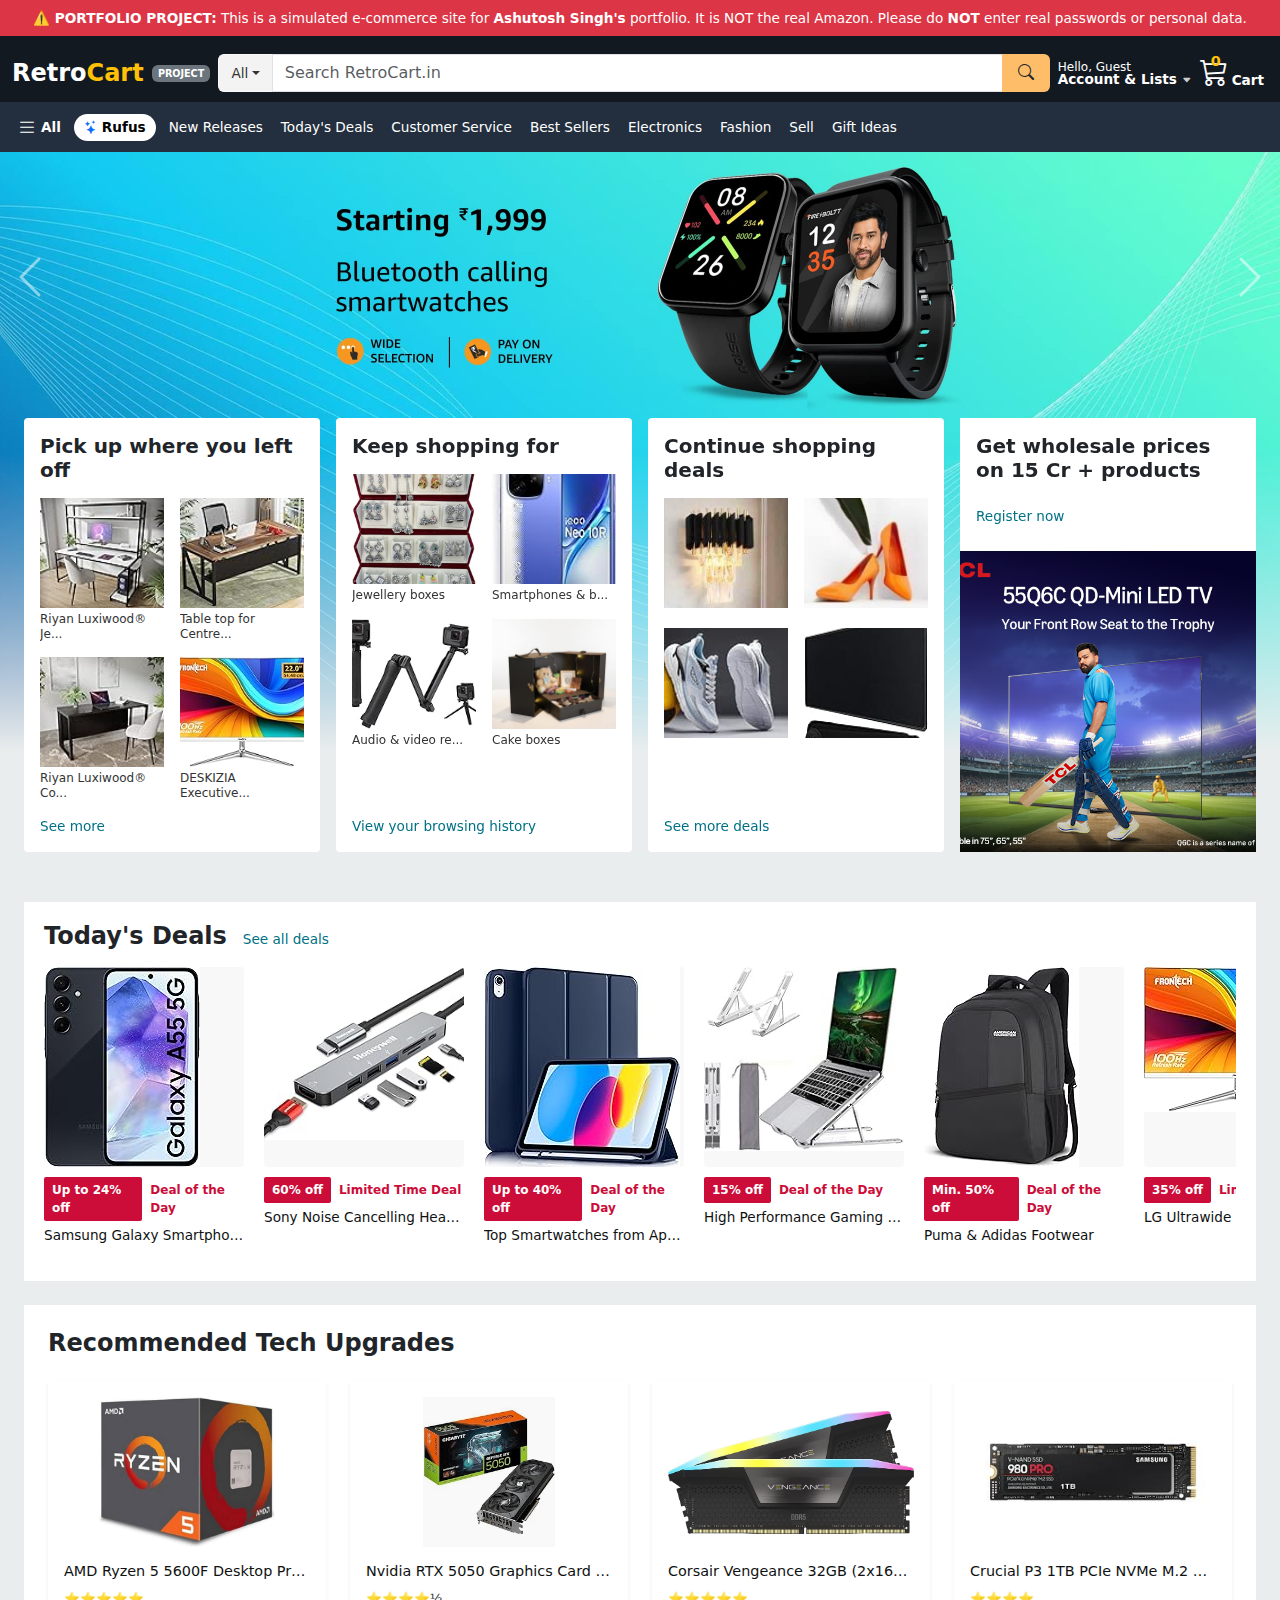
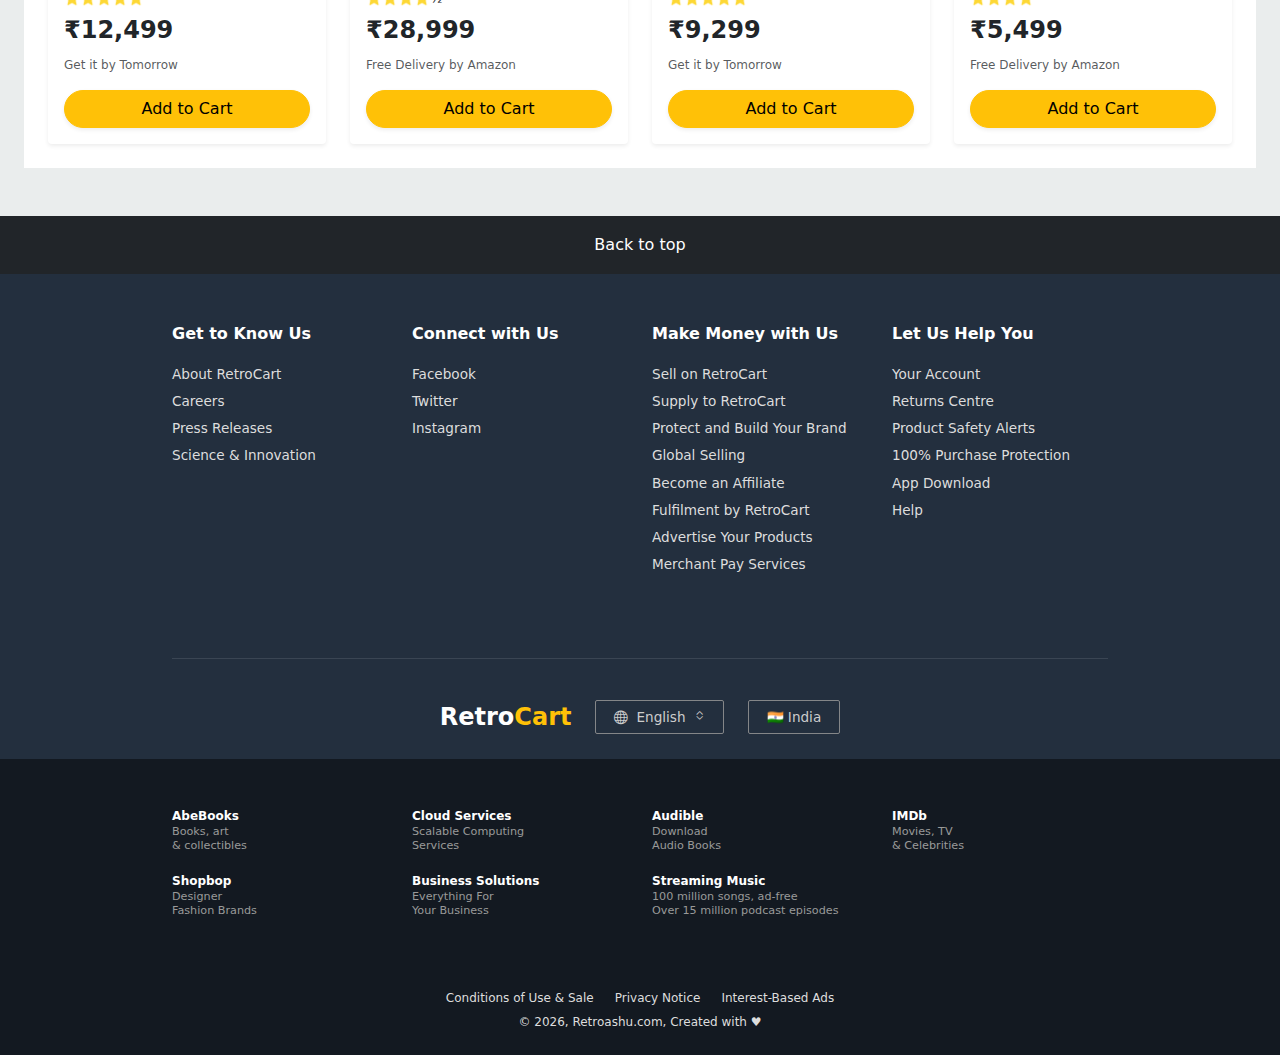
<file: index.html>
<!DOCTYPE html>
<html lang="en">
<head>
  <meta charset="UTF-8">
  <meta name="viewport" content="width=device-width, initial-scale=1.0">
  
  <title>RetroCart | Ashutosh Singh - Front-End Portfolio Project</title>
  <meta name="description" content="A high-fidelity e-commerce simulation built with Vanilla JavaScript and Bootstrap. Part of Ashutosh Singh's (Retroashu) development portfolio.">
  <meta name="keywords" content="Frontend Developer, Portfolio, JavaScript, Bootstrap, E-commerce Clone, Ashutosh Singh">
  <meta name="author" content="Ashutosh Singh">
  
  <meta property="og:title" content="RetroCart | Portfolio Project">
  <meta property="og:description" content="A fully responsive e-commerce clone featuring dynamic cart logic and form validation.">
  <meta property="og:image" content="images/portfolio-preview.png">
  <meta property="og:url" content="https://ashutoshsingh93541.github.io/Amazon-Clone_HTML-CSS-Javascript/">

  <link href="https://cdn.jsdelivr.net/npm/bootstrap@5.3.0/dist/css/bootstrap.min.css" rel="stylesheet">
  <link rel="stylesheet" href="https://cdn.jsdelivr.net/npm/bootstrap-icons@1.10.5/font/bootstrap-icons.css">
  <link rel="stylesheet" href="style.css">
  
  <style>
    .bg-amazon { background-color: #131921; }
    .text-amazon-light { color: #CCCCCC; font-size: 0.75rem; }
    .text-amazon-bold { color: #FFFFFF; font-size: 0.85rem; font-weight: bold; }
    .search-btn { background-color: #febd69; border: none; }
    .search-btn:hover { background-color: #f3a847; }
    .nav-hover:hover { outline: 1px solid white; cursor: pointer; border-radius: 2px; }
  </style>
</head>
<body>
  <div class="bg-danger text-white text-center py-2 px-3" style="font-size: 0.85rem; z-index: 9999; position: relative;">
  <strong>⚠️ PORTFOLIO PROJECT:</strong> This is a simulated e-commerce site for <strong>Ashutosh Singh's</strong> portfolio. 
  It is NOT the real Amazon. Please do <strong>NOT</strong> enter real passwords or personal data.
</div>
  <!-- Main Navbar starts -->
  <header class="bg-amazon text-white py-2">
  <div class="container-fluid px-1 px-md-2">
    <div class="row align-items-center m-0 w-100 g-2">
      
      <div class="col-auto nav-hover">
        <a href="index.html" class="text-decoration-none d-flex align-items-center">
          <span class="fs-4 fw-bold text-white">Retro</span>
          <span class="fs-4 fw-bold text-warning">Cart</span>
          <span class="ms-2 badge bg-secondary d-none d-lg-inline" style="font-size: 0.6rem;">PROJECT</span>
        </a>
      </div>

      <div class="col-12 col-md order-last order-md-0">
        <div class="input-group">
          <button class="btn btn-light dropdown-toggle border-end" type="button" data-bs-toggle="dropdown" style="background-color: #f3f3f3; color: #333; font-size: 0.85rem;">All</button>
          <ul class="dropdown-menu">
            <li><a class="dropdown-item" href="#">All Categories</a></li>
          </ul>
          <input type="text" class="form-control" placeholder="Search RetroCart.in">
          <button class="btn search-btn px-3" aria-label="Search">
            <i class="bi bi-search text-dark"></i>
          </button>
        </div>
      </div>

      <a href="signin.html" class="col-auto nav-hover d-flex flex-column ms-auto ms-md-0 text-decoration-none">
        <span class="text-amazon-light lh-1 d-none d-md-block text-white">Hello, Guest</span>
        <span class="text-amazon-bold lh-1 text-white">Account <span class="d-none d-md-inline">& Lists</span> <i class="bi bi-caret-down-fill text-amazon-light d-none d-md-inline" style="font-size: 0.6rem;"></i></span>
      </a>

      <a href="cart.html" class="col-auto nav-hover d-flex align-items-end position-relative pe-2 text-decoration-none">
        <i class="bi bi-cart3 fs-3 text-white"></i>
        <span id="cart-count" class="position-absolute translate-middle text-warning fw-bold" style="top: 10px; left: 20px; font-size: 0.9rem;">0</span>
        <span class="text-amazon-bold ms-1 mb-1 d-none d-md-inline text-white">Cart</span>
      </a>

    </div>
  </div>
</header>

<nav class="bg-amazon-sub d-flex align-items-center px-2 py-1 flex-nowrap" style="overflow-x: auto;">
  <a href="#" class="sub-nav-link d-flex align-items-center fw-bold"><i class="bi bi-list fs-5 me-1"></i> All</a>
  <a href="#" class="rufus-btn rounded-pill mx-1 d-flex align-items-center"><i class="bi bi-stars text-primary me-1"></i> Rufus</a>
  <a href="#" class="sub-nav-link">New Releases</a>
  <a href="#" class="sub-nav-link">Today's Deals</a>
  <a href="#" class="sub-nav-link">Customer Service</a>
  <a href="#" class="sub-nav-link">Best Sellers</a>
  <a href="#" class="sub-nav-link">Electronics</a>
  <a href="#" class="sub-nav-link">Fashion</a>
  <a href="#" class="sub-nav-link">Sell</a>
  <a href="#" class="sub-nav-link">Gift Ideas</a>
</nav>
<!-- Secondary Navbar ends -->

<!-- Main Carousel Starts -->
 <div class="hero-carousel-container">
  <div id="amazonHeroCarousel" class="carousel slide" data-bs-ride="carousel" data-bs-interval="5000">
    <div class="carousel-inner">
      
      <div class="carousel-item active hero-carousel-item">
        <img src="images/banner-2.png" class="d-block hero-carousel-img" alt="Prime Shopping Days">
      </div>
      
      <div class="carousel-item hero-carousel-item">
        <img src="images/banner-3.png" class="d-block hero-carousel-img" alt="Smart Wearables Sale">
      </div>
      
      <div class="carousel-item hero-carousel-item">
        <img src="images/banner-5.png" class="d-block hero-carousel-img" alt="Great Indian Festival">
      </div>

      <div class="carousel-item hero-carousel-item">
        <img src="images/banner-4.png" class="d-block hero-carousel-img" alt="Great Indian Festival">
      </div>

    </div>

    <button class="carousel-control-prev hero-carousel-control hero-carousel-control-prev" type="button" data-bs-target="#amazonHeroCarousel" data-bs-slide="prev">
      <span class="carousel-control-prev-icon" aria-hidden="true"></span>
      <span class="visually-hidden">Previous</span>
    </button>
    <button class="carousel-control-next hero-carousel-control hero-carousel-control-next" type="button" data-bs-target="#amazonHeroCarousel" data-bs-slide="next">
      <span class="carousel-control-next-icon" aria-hidden="true"></span>
      <span class="visually-hidden">Next</span>
    </button>
  </div>
</div>
 <!-- Main Carousel Ends -->

 <!-- Product List Starts -->
  <div class="container-fluid product-cards-overlay px-4">
  <div class="row g-3"> <div class="col-lg-3 col-md-6">
      <div class="bg-white p-3 product-card">
        <h5 class="fw-bold mb-3">Pick up where you left off</h5>
        
        <div class="row row-cols-2 g-3">
          <div class="col">
            <a href="#" class="text-decoration-none">
              <img src="images/table.png" class="img-fluid mb-1" alt="Product">
              <span class="product-text">Riyan Luxiwood® Je...</span>
            </a>
          </div>
          <div class="col">
            <a href="#" class="text-decoration-none">
              <img src="images/table-3.png" class="img-fluid mb-1" alt="Product">
              <span class="product-text">Table top for Centre...</span>
            </a>
          </div>
          <div class="col">
            <a href="#" class="text-decoration-none">
              <img src="images/table-2.png" class="img-fluid mb-1" alt="Product">
              <span class="product-text">Riyan Luxiwood® Co...</span>
            </a>
          </div>
          <div class="col">
            <a href="#" class="text-decoration-none">
              <img src="images/television.png" class="img-fluid mb-1" alt="Product">
              <span class="product-text">DESKIZIA Executive...</span>
            </a>
          </div>
        </div>
        
        <a href="#" class="card-link">See more</a>
      </div>
    </div>


    <div class="col-lg-3 col-md-6">
      <div class="bg-white p-3 product-card">
        <h5 class="fw-bold mb-3">Keep shopping for</h5>
        
        <div class="row row-cols-2 g-3">
          <div class="col">
            <a href="#" class="text-decoration-none">
              <img src="images/jewellery.png" class="img-fluid mb-1" alt="Product">
              <span class="product-text">Jewellery boxes</span>
            </a>
          </div>
          <div class="col">
            <a href="#" class="text-decoration-none">
              <img src="images/mobile.png" class="img-fluid mb-1" alt="Product">
              <span class="product-text">Smartphones & b...</span>
            </a>
          </div>
          <div class="col">
            <a href="#" class="text-decoration-none">
              <img src="images/gopro.png" class="img-fluid mb-1" alt="Product">
              <span class="product-text">Audio & video re...</span>
            </a>
          </div>
          <div class="col">
            <a href="#" class="text-decoration-none">
              <img src="images/jewellery-2.png" class="img-fluid mb-1" alt="Product">
              <span class="product-text">Cake boxes</span>
            </a>
          </div>
        </div>
        
        <a href="#" class="card-link">View your browsing history</a>
      </div>
    </div>


    <div class="col-lg-3 col-md-6">
      <div class="bg-white p-3 product-card">
        <h5 class="fw-bold mb-3">Continue shopping deals</h5>
        
        <div class="row row-cols-2 g-3">
          <div class="col">
            <a href="#" class="text-decoration-none">
              <img src="images/lights.png" class="img-fluid mb-1" alt="Product">
            </a>
          </div>
          <div class="col">
            <a href="#" class="text-decoration-none">
              <img src="images/sandals.png" class="img-fluid mb-1" alt="Product">
            </a>
          </div>
          <div class="col">
            <a href="#" class="text-decoration-none">
              <img src="images/shoes.png" class="img-fluid mb-1" alt="Product">
            </a>
          </div>
          <div class="col">
            <a href="#" class="text-decoration-none">
              <img src="images/pad.png" class="img-fluid mb-1" alt="Product">
            </a>
          </div>
        </div>
        
        <a href="#" class="card-link">See more deals</a>
      </div>
    </div>


    <div class="col-lg-3 col-md-6">
      <div class="bg-white h-100 d-flex flex-column">
        <div class="p-3">
            <h5 class="fw-bold">Get wholesale prices on 15 Cr + products</h5>
            <a href="#" class="card-link d-block mb-2">Register now</a>
        </div>
        <div class="flex-grow-1 overflow-hidden">
            <img src="images/ads.png" class="w-100 h-100 object-fit-cover" alt="Ad">
        </div>
      </div>
    </div>
  </div> 
</div>
  <!-- Product List Ends -->

  <div class="container-fluid px-4 mb-4">
  <div class="deals-container">
    
    <div class="d-flex align-items-baseline mb-3">
      <h4 class="fw-bold mb-0 me-3">Today's Deals</h4>
      <a href="#" class="text-decoration-none card-link" style="margin-top: 0; padding-top: 0;">See all deals</a>
    </div>
    
    <div class="deals-scroll-row">
      
      <div class="deal-card">
        <div class="deal-img-wrapper">
          <img src="images/samsung.png" alt="Deal">
        </div>
        <div class="d-flex align-items-center mb-1">
          <span class="discount-badge me-2">Up to 24% off</span>
          <span class="deal-text">Deal of the Day</span>
        </div>
        <div class="deal-desc">Samsung Galaxy Smartphones</div>
      </div>

      <div class="deal-card">
        <div class="deal-img-wrapper">
          <img src="images/hub.png" alt="Deal">
        </div>
        <div class="d-flex align-items-center mb-1">
          <span class="discount-badge me-2">60% off</span>
          <span class="deal-text">Limited Time Deal</span>
        </div>
        <div class="deal-desc">Sony Noise Cancelling Headphones</div>
      </div>

      <div class="deal-card">
        <div class="deal-img-wrapper">
          <img src="images/tab.png" alt="Deal">
        </div>
        <div class="d-flex align-items-center mb-1">
          <span class="discount-badge me-2">Up to 40% off</span>
          <span class="deal-text">Deal of the Day</span>
        </div>
        <div class="deal-desc">Top Smartwatches from Apple & Samsung</div>
      </div>

      <div class="deal-card">
        <div class="deal-img-wrapper">
          <img src="images/laptop.png" alt="Deal">
        </div>
        <div class="d-flex align-items-center mb-1">
          <span class="discount-badge me-2">15% off</span>
          <span class="deal-text">Deal of the Day</span>
        </div>
        <div class="deal-desc">High Performance Gaming Laptops</div>
      </div>

      <div class="deal-card">
        <div class="deal-img-wrapper">
          <img src="images/bag.png" alt="Deal">
        </div>
        <div class="d-flex align-items-center mb-1">
          <span class="discount-badge me-2">Min. 50% off</span>
          <span class="deal-text">Deal of the Day</span>
        </div>
        <div class="deal-desc">Puma & Adidas Footwear</div>
      </div>

      <div class="deal-card">
        <div class="deal-img-wrapper">
          <img src="images/television.png" alt="Deal">
        </div>
        <div class="d-flex align-items-center mb-1">
          <span class="discount-badge me-2">35% off</span>
          <span class="deal-text">Limited Time Deal</span>
        </div>
        <div class="deal-desc">LG Ultrawide Monitors</div>
      </div>

      <div class="deal-card">
        <div class="deal-img-wrapper">
          <img src="images/mouse.png" alt="Deal">
        </div>
        <div class="d-flex align-items-center mb-1">
          <span class="discount-badge me-2">Up to 30% off</span>
          <span class="deal-text">Deal of the Day</span>
        </div>
        <div class="deal-desc">Mirrorless Cameras & Lenses</div>
      </div>

    </div>
  </div>
</div>

<div class="container-fluid px-4 mb-5">
  <div class="bg-white p-4">
    <h4 class="fw-bold mb-4">Recommended Tech Upgrades</h4>
    <div class="row g-4" id="dynamic-products-container">
      
    </div>
  </div>
</div>

 <div class="d-grid">
  <button type="button" class="btn btn-dark py-3 btn-block rounded-0" onclick="window.scrollTo(0, 0);">Back to top</button>
</div>

<footer class="bg-amazon-sub pt-5 pb-4">
  <div class="container w-75"> 
    
    <div class="row">
      
      <div class="col-md-3 col-sm-6 mb-4">
        <div class="footer-heading">Get to Know Us</div>
        <ul class="list-unstyled">
          <li><a href="#" class="footer-link">About RetroCart</a></li>
          <li><a href="#" class="footer-link">Careers</a></li>
          <li><a href="#" class="footer-link">Press Releases</a></li>
          <li><a href="#" class="footer-link">Science & Innovation</a></li>
        </ul>
      </div>

      <div class="col-md-3 col-sm-6 mb-4">
        <div class="footer-heading">Connect with Us</div>
        <ul class="list-unstyled">
          <li><a href="#" class="footer-link">Facebook</a></li>
          <li><a href="#" class="footer-link">Twitter</a></li>
          <li><a href="#" class="footer-link">Instagram</a></li>
        </ul>
      </div>

      <div class="col-md-3 col-sm-6 mb-4">
        <div class="footer-heading">Make Money with Us</div>
        <ul class="list-unstyled">
          <li><a href="#" class="footer-link">Sell on RetroCart</a></li>
          <li><a href="#" class="footer-link">Supply to RetroCart</a></li>
          <li><a href="#" class="footer-link">Protect and Build Your Brand</a></li>
          <li><a href="#" class="footer-link">Global Selling</a></li>
          <li><a href="#" class="footer-link">Become an Affiliate</a></li>
          <li><a href="#" class="footer-link">Fulfilment by RetroCart</a></li>
          <li><a href="#" class="footer-link">Advertise Your Products</a></li>
          <li><a href="#" class="footer-link">Merchant Pay Services</a></li>
        </ul>
      </div>

      <div class="col-md-3 col-sm-6 mb-4">
        <div class="footer-heading">Let Us Help You</div>
        <ul class="list-unstyled">
          <li><a href="#" class="footer-link">Your Account</a></li>
          <li><a href="#" class="footer-link">Returns Centre</a></li>
          <li><a href="#" class="footer-link">Product Safety Alerts</a></li>
          <li><a href="#" class="footer-link">100% Purchase Protection</a></li>
          <li><a href="#" class="footer-link">App Download</a></li>
          <li><a href="#" class="footer-link">Help</a></li>
        </ul>
      </div>
      
    </div>

    <div class="footer-line"></div>

    <div class="d-flex justify-content-center align-items-center gap-4">
      
      <a href="index.html" class="text-decoration-none d-flex align-items-center">
        <span class="fs-4 fw-bold text-white">Retro</span>
        <span class="fs-4 fw-bold text-warning">Cart</span>
      </a>
      
      <button class="footer-btn">
        <i class="bi bi-globe"></i> English <i class="bi bi-chevron-expand" style="font-size: 0.7rem;"></i>
      </button>
      
      <button class="footer-btn">
         🇮🇳 India
      </button> 
    </div>
  </div>
</footer>
<div class="bg-amazon pt-5 pb-4">
  <div class="container w-75">
    
    <div class="row mb-5">
      
      <div class="col-md-3 col-sm-6">
        <a href="#" class="footer-bottom-item">
          <span class="footer-bottom-title">AbeBooks</span>
          <span class="footer-bottom-desc">Books, art<br>& collectibles</span>
        </a>
        <a href="#" class="footer-bottom-item">
          <span class="footer-bottom-title">Shopbop</span>
          <span class="footer-bottom-desc">Designer<br>Fashion Brands</span>
        </a>
      </div>

      <div class="col-md-3 col-sm-6">
        <a href="#" class="footer-bottom-item">
          <span class="footer-bottom-title">Cloud Services</span>
          <span class="footer-bottom-desc">Scalable Computing<br>Services</span>
        </a>
        <a href="#" class="footer-bottom-item">
          <span class="footer-bottom-title">Business Solutions</span>
          <span class="footer-bottom-desc">Everything For<br>Your Business</span>
        </a>
      </div>

      <div class="col-md-3 col-sm-6">
        <a href="#" class="footer-bottom-item">
          <span class="footer-bottom-title">Audible</span>
          <span class="footer-bottom-desc">Download<br>Audio Books</span>
        </a>
        <a href="#" class="footer-bottom-item">
          <span class="footer-bottom-title">Streaming Music</span>
          <span class="footer-bottom-desc">100 million songs, ad-free<br>Over 15 million podcast episodes</span>
        </a>
      </div>

      <div class="col-md-3 col-sm-6">
        <a href="#" class="footer-bottom-item">
          <span class="footer-bottom-title">IMDb</span>
          <span class="footer-bottom-desc">Movies, TV<br>& Celebrities</span>
        </a>
      </div>

    </div>

    <div class="d-flex flex-column align-items-center mt-4">
      <div class="mb-1">
        <a href="#" class="copyright-link me-3">Conditions of Use & Sale</a>
        <a href="#" class="copyright-link me-3">Privacy Notice</a>
        <a href="#" class="copyright-link">Interest-Based Ads</a>
      </div>
      <span class="copyright-text">© 2026, Retroashu.com, Created with &hearts;</span>
    </div>

  </div>
</div>
  <!-- Secondary Footer Ends -->
  <script src="https://cdn.jsdelivr.net/npm/bootstrap@5.3.0/dist/js/bootstrap.bundle.min.js"></script>
  <script src="script.js"></script>
</body>
</html>
</file>
<file: style.css>
/* --- Main Page Background --- */
body {
  /* This is the light gray color the banners will fade into */
  background-color: #eaeded; 
}

/* Secondary Navbar Background */
.bg-amazon-sub { 
  background-color: #232f3e; 
}

/* Sub-nav Links Styling */
.sub-nav-link {
  color: white;
  text-decoration: none;
  font-size: 0.85rem;
  padding: 5px 8px;
  border: 1px solid transparent;
  white-space: nowrap; /* Prevents text from breaking onto two lines */
}

.sub-nav-link:hover {
  border: 1px solid white;
  border-radius: 2px;
}

/* Custom Rufus Pill */
.rufus-btn {
  background-color: white;
  color: black;
  font-weight: bold;
  font-size: 0.85rem;
  text-decoration: none;
  padding: 3px 10px;
}

/* --- Hero Carousel Styles --- */
.hero-carousel-container {
  position: relative;
  /* Used to position the navigation arrows relative to this container */
}

/* The trick for the "fade from bottom" effect */
.hero-carousel-item::after {
  content: "";
  position: absolute;
  bottom: 0;
  left: 0;
  width: 100%;
  height: 50%; /* The fade starts from halfway down the image */
  /* A smooth gradient from transparent to the page background color */
  background: linear-gradient(to bottom, transparent 0%, #eaeded 100%);
  pointer-events: none; /* Ensures clicks go through to the image/links below */
}

/* Force images to be a consistent height and cover the space */
.hero-carousel-img {
  width: 100%;
  height: 600px; /* You can adjust this height based on your preference */
  object-fit: cover; /* Ensures the image covers the area without stretching */
  object-position: center top; /* Focuses on the top-center part of the banner */
}

/* --- Styling the Navigation Arrows --- */
.hero-carousel-control {
  height: 250px; /* Make the clickable area tall */
  top: 0; /* Align to the top of the carousel */
  width: 60px; /* Make them wider */ 
}

/* Style the actual arrow icons */
.hero-carousel-control .carousel-control-prev-icon,
.hero-carousel-control .carousel-control-next-icon {
  width: 3rem;
  height: 3rem;
}

/* ========================================== */
/* BACK TO TOP BUTTON                         */
/* ========================================== */
.back-to-top {
  background-color: #364659; /* Amazon's specific slate gray */
  color: white;
  font-size: 0.85rem;
  border: none;
  transition: background-color 0.2s; /* Smooth hover effect */
}

.back-to-top:hover {
  background-color: #485769; /* Slightly lighter on hover */
  color: white;
}

/* ========================================== */
/* PRODUCT CARD GRID SECTION                  */
/* ========================================== */

/* The main container that pulls the cards up */
.product-cards-overlay {
  position: relative;
  z-index: 10; /* Ensures it sits on top of the carousel */
  /* This negative margin pulls the entire section up. 
     Adjust this value if your carousel height is different. */
  margin-top: -350px; 
  padding-bottom: 40px; /* Adds space below before the footer starts */
}

/* Ensures all cards in a row are the same height */
.product-card {
  height: 100%;
  display: flex;
  flex-direction: column;
}

/* Styling for the small text below product images */
.product-text {
  font-size: 0.75rem;
  line-height: 1.2;
  margin-bottom: 0;
  color: #333;
  display: block; /* Ensures it sits below the image */
}

/* The "See more" link at the bottom of cards */
.card-link {
  text-decoration: none;
  font-size: 0.85rem;
  color: #007185; /* Amazon's link color */
  margin-top: auto; /* Pushes the link to the bottom of the card */
  padding-top: 1rem;
}

.card-link:hover {
  text-decoration: underline;
  color: #c7511f;
}

/* Add this to force consistent heights on the grid images */
.product-card .row-cols-2 img {
  height: 110px;
  width: 100%;
  object-fit: cover; /* Prevents the image from squishing */
}

/* ========================================== */
/* TODAY'S DEALS SCROLLING SECTION            */
/* ========================================== */

.deals-container {
  background-color: white;
  padding: 20px;
  /* Adds space between this block and the grid cards above */
  margin-top: 10px; 
}

/* The horizontal scrolling track */
.deals-scroll-row {
  display: flex;
  overflow-x: auto; /* Enables horizontal scrolling */
  gap: 20px; /* Space between each item */
  padding-bottom: 15px; /* Room for the scrollbar */
  scrollbar-width: thin; /* Makes scrollbar thinner on Firefox */
}

/* Styling the scrollbar for Chrome/Safari/Edge */
.deals-scroll-row::-webkit-scrollbar {
  height: 8px;
}
.deals-scroll-row::-webkit-scrollbar-thumb {
  background-color: #d5d9d9;
  border-radius: 4px;
}

/* Individual Deal Card */
.deal-card {
  min-width: 200px;
  max-width: 200px;
  flex-shrink: 0; /* Prevents cards from shrinking to fit the screen */
  cursor: pointer;
}

.deal-img-wrapper {
  background-color: #f8f8f8;
  height: 200px;
  display: flex;
  align-items: center;
  justify-content: center;
  margin-bottom: 10px;
  border-radius: 4px;
}

.deal-img-wrapper img {
  max-height: 100%;
  max-width: 100%;
  object-fit: contain; /* Keeps the whole product visible */
}

/* Amazon's red deal badge */
.discount-badge {
  background-color: #CC0C39; 
  color: white;
  padding: 4px 8px;
  font-size: 0.75rem;
  border-radius: 2px;
  font-weight: bold;
}

.deal-text {
  font-size: 0.75rem;
  color: #CC0C39;
  font-weight: bold;
}

.deal-desc {
  font-size: 0.85rem;
  color: #0F1111;
  white-space: nowrap; /* Keeps text on one line */
  overflow: hidden; /* Hides text that overflows */
  text-overflow: ellipsis; /* Adds the "..." at the end */
}

/* ========================================== */
/* FOOTER STYLES                              */
/* ========================================== */
/* Background for secondary nav and footer */
.bg-amazon-sub { 
  background-color: #232f3e; 
}

.footer-link {
  color: #DDDDDD; 
  text-decoration: none;
  font-size: 0.85rem;
  line-height: 2; /* Gives the links some breathing room */
}

.footer-link:hover {
  text-decoration: underline;
  color: #DDDDDD; 
}

.footer-heading {
  color: white;
  font-weight: bold;
  font-size: 1rem;
  margin-bottom: 15px;
}

/* The divider line above the logo */
.footer-line {
  border-top: 1px solid #3a4553;
  margin: 40px 0;
}

/* Bottom language & country buttons */
.footer-btn {
  background-color: transparent;
  color: #CCCCCC;
  border: 1px solid #848688;
  padding: 6px 18px;
  border-radius: 2px;
  font-size: 0.85rem;
  display: flex;
  align-items: center;
  gap: 8px; /* Spacing between icon and text */
}

.footer-btn:hover {
  cursor: pointer;
  background-color: rgba(255, 255, 255, 0.1);
}

/* ========================================== */
/* BOTTOM FOOTER STYLES                       */
/* ========================================== */
.footer-bottom-item {
  text-decoration: none;
  display: block;
  margin-bottom: 20px;
}

.footer-bottom-item:hover {
  text-decoration: underline;
  text-decoration-color: white;
}

.footer-bottom-title {
  color: white;
  font-size: 0.75rem;
  font-weight: 600;
  display: block;
}

.footer-bottom-desc {
  color: #999999; /* A slightly darker gray than the main footer links */
  font-size: 0.7rem;
  line-height: 1.2;
  display: block;
}

.copyright-link {
  color: #DDDDDD;
  text-decoration: none;
  font-size: 0.75rem;
}

.copyright-link:hover {
  text-decoration: underline;
}

.copyright-text {
  color: #DDDDDD;
  font-size: 0.75rem;
}

/* ========================================== */
/* HOVER EFFECTS                              */
/* ========================================== */

/* 1. Add smooth transition settings to the base cards */
.product-card, 
.deal-card {
  transition: box-shadow 0.3s ease, transform 0.3s ease;
  border-radius: 4px; /* Softens the edges just a tiny bit */
}

/* 2. The actual hover state: Add shadow and a microscopic lift */
.product-card:hover, 
.deal-card:hover {
  box-shadow: 0 8px 20px rgba(0, 0, 0, 0.15); /* A soft, wide shadow */
  transform: translateY(-2px); /* Lifts the card up by 2 pixels */
}

/* 1. Make sure the container hides any zooming so it doesn't break the layout */
.product-card .col a, 
.deal-img-wrapper {
  display: block;
  overflow: hidden; 
}

/* 2. Add transition to the images themselves */
.product-card .col img, 
.deal-img-wrapper img {
  transition: transform 0.3s ease;
}

/* 3. The hover state: scale the image up by 5% */
.product-card .col:hover img, 
.deal-card:hover .deal-img-wrapper img {
  transform: scale(1.05);
}

/* ========================================== */
/* MOBILE & TABLET RESPONSIVENESS             */
/* ========================================== */

@media (max-width: 768px) {
  /* 1. Make the hero banner shorter on mobile */
  .hero-carousel-img {
    height: 300px; 
  }
  
  /* 2. Adjust the negative margin so it doesn't overlap the navbar */
  .product-cards-overlay {
    margin-top: -100px; 
    padding-left: 10px;
    padding-right: 10px;
  }

  /* 3. Slightly reduce the height of the 2x2 grid images */
  .product-card .row-cols-2 img {
    height: 90px; 
  }

  /* 4. Hide the giant navigation arrows on the slider for mobile */
  .hero-carousel-control {
    display: none; 
  }
}

/* ========================================== */
/* SIGN IN PAGE STYLES                        */
/* ========================================== */

/* The primary yellow Continue button */
.btn-amazon {
  background-color: #ffd814;
  border: 1px solid #fcd200;
  color: #0f1111;
  font-size: 13px;
}

.btn-amazon:hover {
  background-color: #f7ca00;
  border-color: #f2c200;
}

/* The secondary gray Create Account button */
.btn-amazon-light {
  background-color: #ffffff;
  border: 1px solid #d5d9d9;
  color: #0f1111;
  font-size: 13px;
}

.btn-amazon-light:hover {
  background-color: #f7f8f8;
}

/* Form input styling to match Amazon's focus ring */
.form-control:focus {
  border-color: #007185;
  box-shadow: 0 0 0 3px rgba(0, 113, 133, 0.3);
}

/* ========================================== */
/* CART PAGE STYLES                           */
/* ========================================== */

.cart-action-link {
  color: #007185;
}

.cart-action-link:hover {
  color: #c7511f;
  text-decoration: underline;
}

/* Make sure the form select looks like an Amazon dropdown */
.form-select-sm {
  background-color: #f0f2f2;
  border-color: #d5d9d9;
  box-shadow: 0 2px 5px rgba(15,17,17,.15);
}

.form-select-sm:hover {
  background-color: #e3e6e6;
  cursor: pointer;
}

/* ========================================== */
/* PRODUCT DETAILS PAGE (PDP)                 */
/* ========================================== */

/* The Buy Now button is more orange than the Add to Cart yellow */
.btn-amazon-orange {
  background-color: #ffa41c;
  border: 1px solid #ff8f00;
  color: #0f1111;
}

.btn-amazon-orange:hover {
  background-color: #fa8900;
}

/* Thumbnail hover effect */
.thumbnail-hover {
  transition: border-color 0.2s;
}

.thumbnail-hover:hover {
  border-color: #007185 !important;
  box-shadow: 0 0 5px rgba(0, 113, 133, 0.5);
}

.cursor-pointer {
  cursor: pointer;
}

.product-bullets {
  padding-left: 1.2rem;
}

/* Product Title Link Hover */
.product-title-link {
  color: #0f1111; /* Default Amazon black */
}

.product-title-link:hover {
  color: #c7511f; /* Amazon orange on hover */
}
</file>
